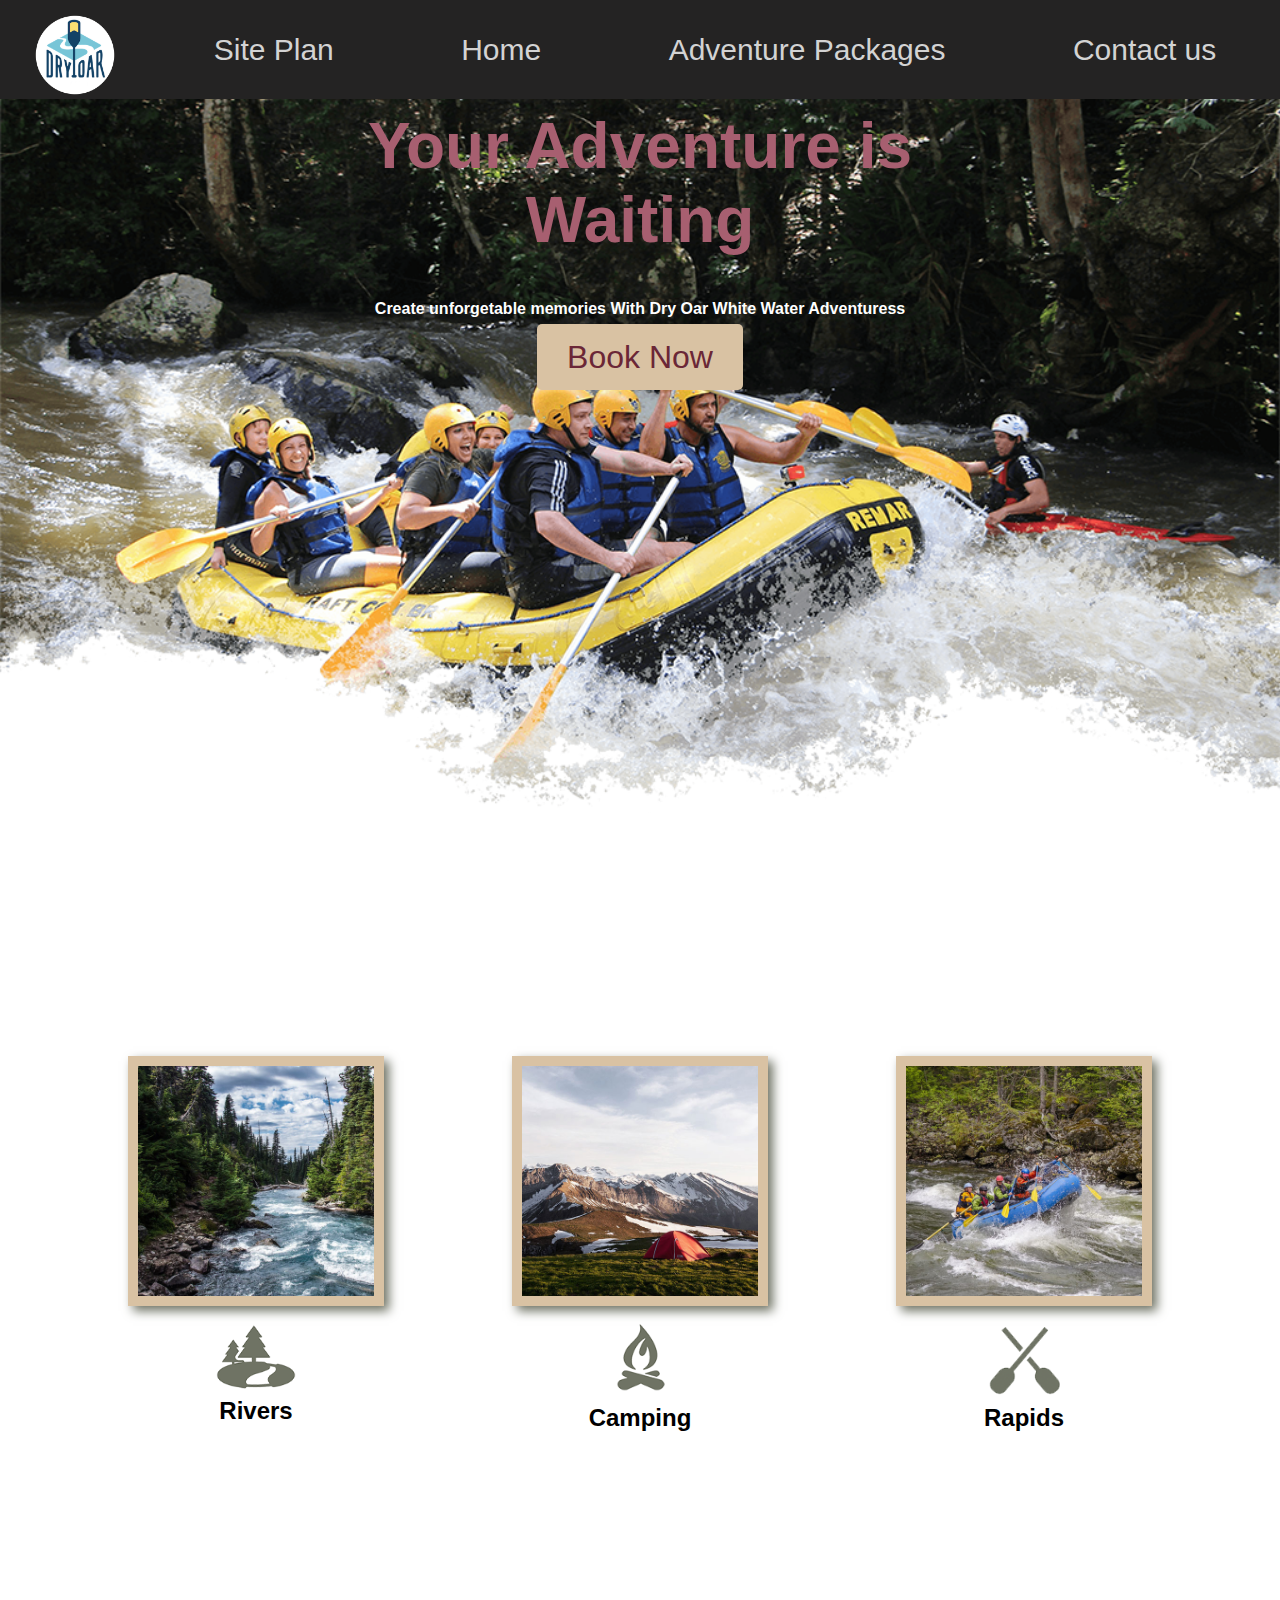
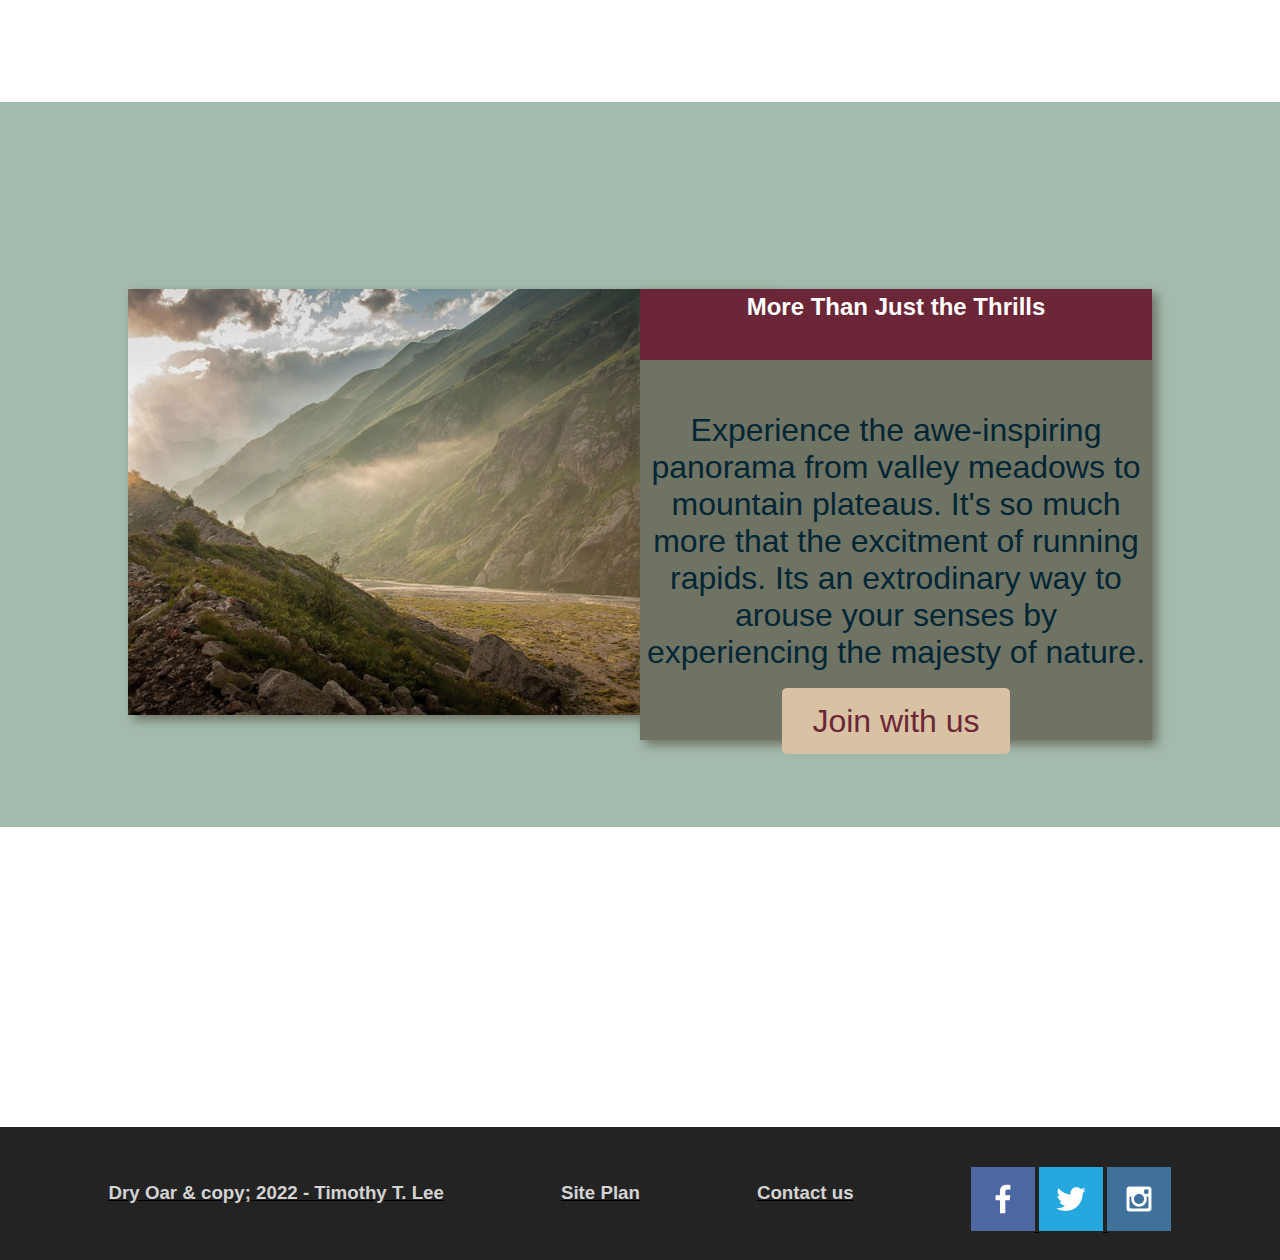
<file: index.html>
<!DOCTYPE html>
<html lang="en-us">
  <head>
    <meta charset="UTF-8" />
    <meta http-equiv="X-UA-Compatible" content="IE=edge" />
    <meta name="viewport" content="width=device-width, initial-scale=1.0" />
    <title>Dry Oar White Water Adventures | Home</title>
    <link rel="stylesheet" href="styles/styles.css" />
  </head>
  <body>
    <div id="content">
      <header>
        <a id="logo-link" href="index.html">
          <img class="logo" src="images/logo.png" alt="Dry Oar Logo" />
        </a>
        <nav>
          <a href="site-plan-rafting.html">Site Plan</a>
          <a href="index.html">Home</a>
          <a href="page2.html">Adventure Packages</a>
          <a href="contactus.html">Contact us</a>
        </nav>
      </header>
      <div id="hero">
        <div id="hero-box">
          <img
            id="hero-img"
            src="images/hero.png"
            alt="People having fun river rafting"
          />
        </div>
        <section id="hero-msg">
          <h1 class="home-title">Your Adventure is Waiting</h1>
          <h4>
            Create unforgetable memories With Dry Oar White Water Adventuress
          </h4>
          <div class="button-box">
            <a class="book" href="rates.html">Book Now</a>
          </div>
        </section>
      </div>
      <main class="home-grid">
        <section class="rivers-card">
          <img class="card-img" src="images/rivers.jpg" alt="river in forest" />
          <img class="icon" src="images/river_icon.png" alt="river icon" />
          <h2>Rivers</h2>
        </section>
        <section class="camping-card">
          <img
            class="card-img"
            src="images/camping.jpg"
            alt="tent in mountains"
          />
          <img class="icon" src="images/fire_icon.png" alt="fire icon" />
          <h2>Camping</h2>
        </section>
        <section class="rapids-card">
          <img class="card-img" src="images/rapids.jpg" alt="rafting boat" />
          <img class="icon" src="images/oars.png" alt="oars icon" />
          <h2>Rapids</h2>
        </section>
        <div id="background"></div>
        <img
          class="mountains"
          src="images/mountains.jpg"
          alt="Misty mountains"
        />

        <section class="msg">
          <h2>More Than Just the Thrills</h2>
          <p>
            Experience the awe-inspiring panorama from valley meadows to
            mountain plateaus. It's so much more that the excitment of running
            rapids. Its an extrodinary way to arouse your senses by experiencing
            the majesty of nature.
          </p>
          <a class="join" href="rivers.html">Join with us</a>
        </section>
      </main>
      <footer>
        <h3>Dry Oar & copy; 2022 - Timothy T. Lee</h3>
        <h3><a href="site-plan-rafting.html">Site Plan</a></h3>
        <h3><a href="contactus.html">Contact us</a></h3>
        <div class="social">
          <a href="https://facebook.com" target="_blank">
            <img src="images/facebook.png" alt="fb icon" />
          </a>
          <a href="https://twitter.com" target="_blank">
            <img src="images/twitter.png" alt="twitter icon" />
          </a>
          <a href="https://instagram.com" target="_blank">
            <img src="images/instagram.png" alt="instagram.icon" />
          </a>
        </div>
      </footer>
    </div>
  </body>
</html>
</file>
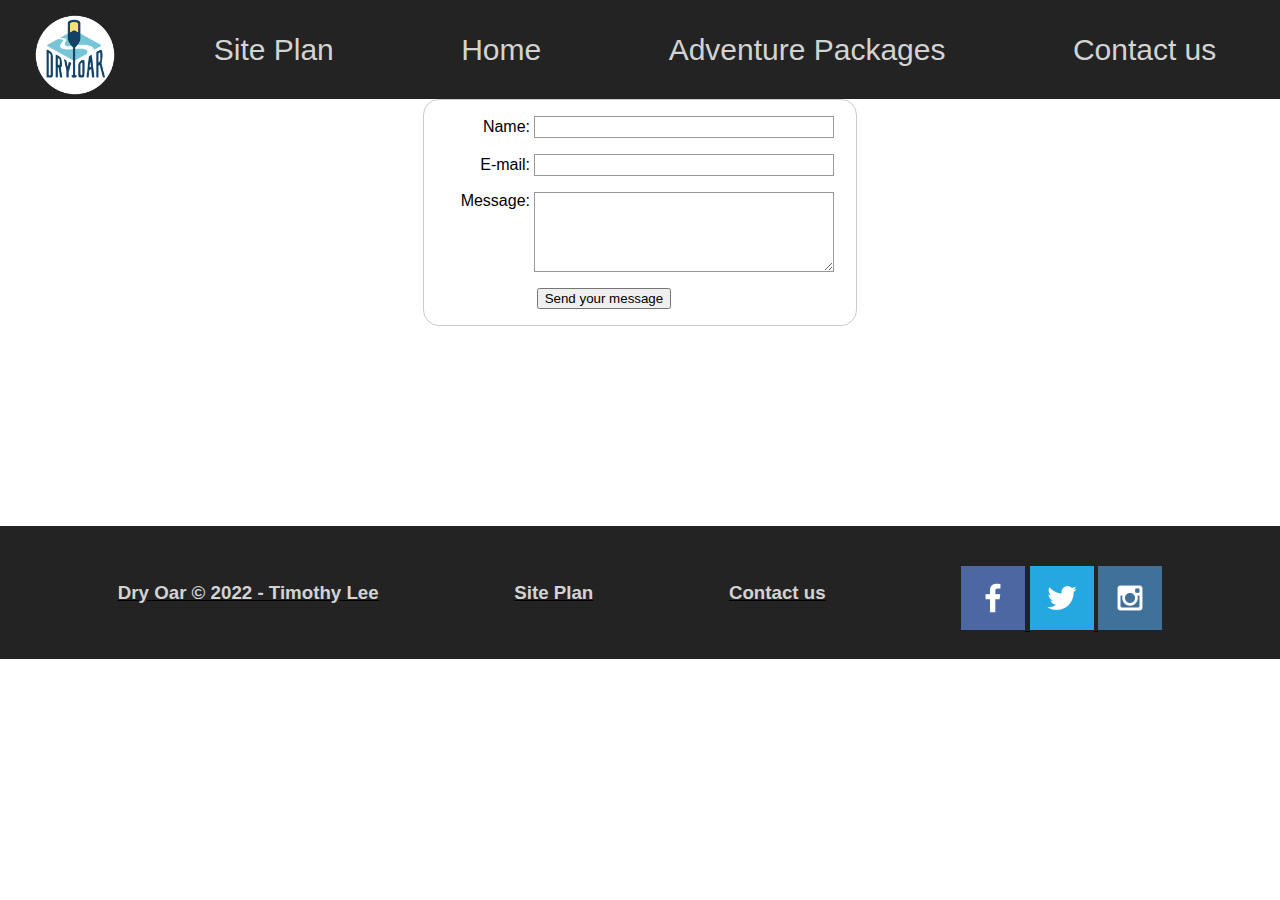
<file: contactus.html>
<!DOCTYPE html>
<html lang="en-us">
  <head>
    <meta charset="UTF-8" />
    <meta http-equiv="X-UA-Compatible" content="IE=edge" />
    <meta class="viewport" content="width=device-width, initial-scale=1.0" />
    <title>Contact Us</title>
    <link rel="stylesheet" href="styles/styles.css" />
    <link rel="stylesheet" href="styles/page2.css" />
    <link rel="Stylesheet" href="styles/contactus.css" />
  </head>
  <body>
    <header>
      <a id="logo-link" href="index.html">
        <img class="logo" src="images/logo.png" alt="Dry Oar Logo" />
      </a>
      <nav>
        <a href="site-plan-rafting.html">Site Plan</a>
        <a href="index.html">Home</a>
        <a href="page2.html">Adventure Packages</a>
        <a href="contactus.html">Contact us</a>
      </nav>
    </header>
    <div id="feedback"></div>
    <form action="/my-handling-form-page" method="post">
      <ul>
        <li>
          <label for="name">Name:</label>
          <input type="text" id="name" name="user_name" />
        </li>
        <li>
          <label for="mail">E-mail:</label>
          <input type="email" id="mail" name="user_email" />
        </li>
        <li>
          <label for="msg">Message:</label>
          <textarea id="msg" name="user_message"> </textarea>
        </li>
        <li class="button">
          <button type="submit">Send your message</button>
        </li>
      </ul>
    </form>

    <footer>
      <h3>Dry Oar © 2022 - Timothy Lee</h3>
      <h3><a href="site-plan-rafting.html">Site Plan</a></h3>
      <h3><a href="contactus.html">Contact us</a></h3>
      <div class="social">
        <a href="https://facebook.com" target="_blank">
          <img src="images/facebook.png" alt="fb icon" />
        </a>
        <a href="https://twitter.com" target="_blank">
          <img src="images/twitter.png" alt="twitter icon" />
        </a>
        <a href="https://instagram.com" target="_blank">
          <img src="images/instagram.png" alt="instagram icon" />
        </a>
      </div>
    </footer>
    <script>
      // get the feedback div element so we can do something with it.
      const feedbackElement = document.getElementById("feedback");
      // get the form so we can read what was entered in it.
      const formElement = document.forms[0];
      // add a 'listener' to wait for a submission of our form. When that happens run the code below.
      formElement.addEventListener("submit", function (e) {
        // stop the form from doing the default action.
        e.preventDefault();
        // set the contents of our feedback element to a message letting the user know the form was submitted successfully. Notice that we pull the name that was entered in the form to personalize the message!
        feedbackElement.innerHTML =
          "Hello " +
          formElement.user_name.value +
          "! Thank you for your message. We will get back with you as soon as possible!";
        // make the feedback element visible.
        feedbackElement.style.display = "block";
        // add a class to move everything down so our message doesn't cover it.
        document.body.classList.toggle("moveDown");
      });
    </script>
  </body>

  <!-- display: flex; justify-content: space-around; align-items: center; } -->
</html>
</file>
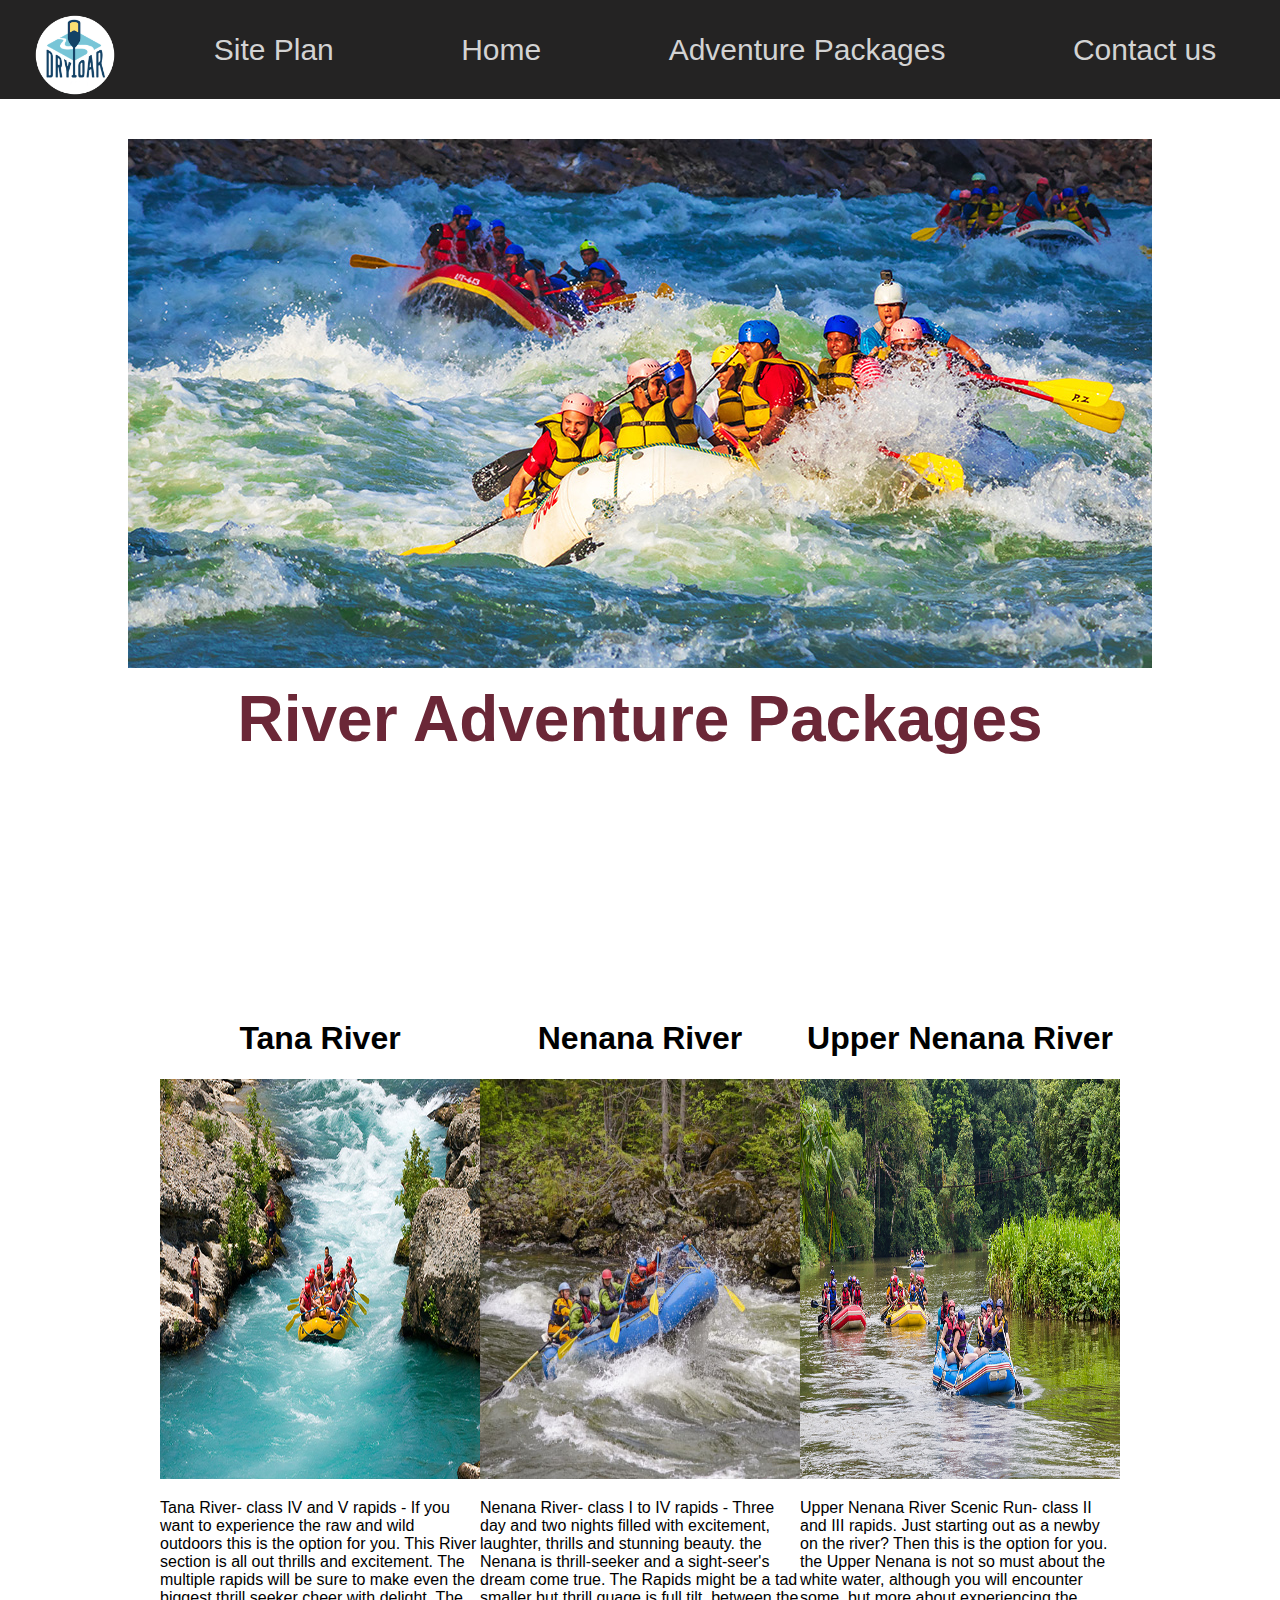
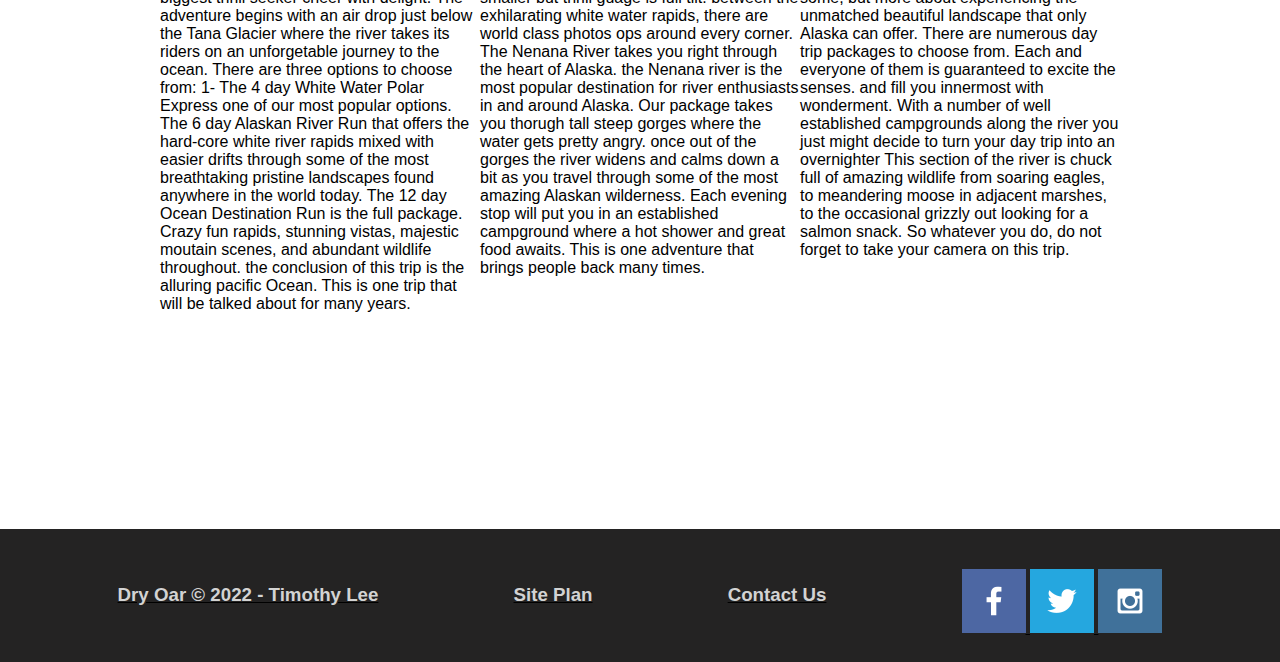
<file: page2.html>
<!DOCTYPE html>
<html lang="en-us">
  <head>
    <meta charset="UTF-8" />
    <meta http-equiv="X-UA-Compatible" content="IE=edge" />
    <meta class="viewport" content="width=device-width, initial-scale=1.0" />
    <title>Dry Oar White Water Adventures | Page 2</title>
    <link rel="stylesheet" href="styles/styles.css" />
    <link rel="stylesheet" href="styles/page2.css" />
  </head>
  <body>
    <header>
      <a id="logo-link" href="index.html">
        <img class="logo" src="images/logo.png" alt="Dry Oar Logo" />
      </a>
      <nav>
        <a href="site-plan-rafting.html">Site Plan</a>
        <a href="index.html">Home</a>
        <a href="page2.html">Adventure Packages</a>
        <a href="contactus.html">Contact us</a>
      </nav>
    </header>
    <content>
      <section id="banner">
        <div id="carousel">
          <img class="banner-image" src="images/banner-river-rapids.jpg" />
          <h1 class="banner-title">River Adventure Packages</h1>
        </div>
      </section>
      <section id="body-content">
        <section id="articles">
          <article class="river-options-card">
            <h1 class="Adventure-tana-river">Tana River</h1>
            <img class="temp" src="images/challanging-river-run.jpg" />
            <p class="river-details">
              Tana River- class IV and V rapids - If you want to experience the
              raw and wild outdoors this is the option for you. This River
              section is all out thrills and excitement. The multiple rapids
              will be sure to make even the biggest thrill seeker cheer with
              delight. The adventure begins with an air drop just below the Tana
              Glacier where the river takes its riders on an unforgetable
              journey to the ocean. There are three options to choose from: 1-
              The 4 day White Water Polar Express one of our most popular
              options. The 6 day Alaskan River Run that offers the hard-core
              white river rapids mixed with easier drifts through some of the
              most breathtaking pristine landscapes found anywhere in the world
              today. The 12 day Ocean Destination Run is the full package. Crazy
              fun rapids, stunning vistas, majestic moutain scenes, and abundant
              wildlife throughout. the conclusion of this trip is the alluring
              pacific Ocean. This is one trip that will be talked about for many
              years.
            </p>
          </article>
          <article class="river-options-card">
            <h1 class="Adventure-nenana-river">Nenana River</h1>
            <img class="temp" src="images/rapids.jpg" />
            <p class="river-details">
              Nenana River- class I to IV rapids - Three day and two nights
              filled with excitement, laughter, thrills and stunning beauty. the
              Nenana is thrill-seeker and a sight-seer's dream come true. The
              Rapids might be a tad smaller but thrill guage is full tilt.
              between the exhilarating white water rapids, there are world class
              photos ops around every corner. The Nenana River takes you right
              through the heart of Alaska. the Nenana river is the most popular
              destination for river enthusiasts in and around Alaska. Our
              package takes you thorugh tall steep gorges where the water gets
              pretty angry. once out of the gorges the river widens and calms
              down a bit as you travel through some of the most amazing Alaskan
              wilderness. Each evening stop will put you in an established
              campground where a hot shower and great food awaits. This is one
              adventure that brings people back many times.
            </p>
          </article>
          <article class="river-options-card">
            <h1 class="Adventure-upper-nenana-river">Upper Nenana River</h1>
            <img class="temp" src="images/easy-river-run.jpg" />

            <p class="river-details">
              Upper Nenana River Scenic Run- class II and III rapids. Just
              starting out as a newby on the river? Then this is the option for
              you. the Upper Nenana is not so must about the white water,
              although you will encounter some, but more about experiencing the
              unmatched beautiful landscape that only Alaska can offer. There
              are numerous day trip packages to choose from. Each and everyone
              of them is guaranteed to excite the senses. and fill you innermost
              with wonderment. With a number of well established campgrounds
              along the river you just might decide to turn your day trip into
              an overnighter This section of the river is chuck full of amazing
              wildlife from soaring eagles, to meandering moose in adjacent
              marshes, to the occasional grizzly out looking for a salmon snack.
              So whatever you do, do not forget to take your camera on this
              trip.
            </p>
          </article>
        </section>
      </section>
    </content>
    <footer>
      <h3>Dry Oar © 2022 - Timothy Lee</h3>
      <h3><a href="site-plan-rafting.html">Site Plan</a></h3>
      <h3><a href="contactus.html">Contact Us</a></h3>
      <div class="social">
        <a href="https://facebook.com" target="_blank">
          <img src="images/facebook.png" alt="fb icon" />
        </a>
        <a href="https://twitter.com" target="_blank">
          <img src="images/twitter.png" alt="twitter icon" />
        </a>
        <a href="https://instagram.com" target="_blank">
          <img src="images/instagram.png" alt="instagram icon" />
        </a>
      </div>
    </footer>
  </body>

  <!-- display: flex; justify-content: space-around; align-items: center; } -->
</html>
</file>
<file: styles/styles.css>
#content {
  max-width: 1600px;
  margin: 0 auto;
}

nav a,
#hero-msg h1,
#hero-msg h4,
.button-box,
main section,
section {
  text-align: center;
}

#background {
  height: 725px;
}

body,
.book,
.join,
.msg {
  background-color: #a3bbad;
}
body {
  background-color: white;
  font-family: Coda, Helvetica, sans-serif;
  margin: 0;
  padding: 0;
}
h2 {
  margin: 0;
}
#background {
  background-color: #a3bbad;
  margin-bottom: 100px;
}

footer,
header {
  background-color: rgb(36, 35, 35);
}
nav a:hover,
.book:hover,
.join:hover,
footer a:hover {
  background-color: #05668d;
  color: #d9c2a3;
}
nav a,
h4,
.home-title,
.book,
.join,
.msg h2,
.msg p {
  color: black;
}
.home-title {
  font-family: Coda, Helvetica, sans-serif;
  font-size: 4em;
  color: #a75f70;
  margin-top: 10px;
}
.book,
.join {
  background-color: #d9c2a3;
  color: #6b2737;
  text-decoration: none;
  font-size: 32px;
  padding: 15px 30px;
  margin-top: 50px;
  border-radius: 5px;
}
.card-img {
  border: 10px #6b2737 solid;
  height: 250px;
}
main section img {
  box-sizing: border-box;
}
.msg h2 {
  background-color: #6b2737;
  line-height: 1.5em;
  color: white;
  padding-bottom: 35px;
}
.msg p {
  font-size: 2em;
  color: #032634;
  padding-top: 20px;
}
nav a,
footer h3,
footer a {
  color: lightgray;
}
.icon,
.logo {
  width: 80px;
  padding-top: 10px;
}
#logo-link {
  padding-top: 5px;
  justify-self: center;
  align-self: center;
}
#hero {
  display: grid;
  grid-template-columns: 1fr 3fr 1fr;
  margin-top: -100px;
}

#hero-box {
  grid-column: 1/4;
  grid-row: 1/3;
  z-index: -1;
}

#hero-msg h4 {
  color: white;
}
#hero-msg {
  grid-column: 2/3;
  grid-row: 1/2;
  margin-top: 100px;
}

#hero-img {
  width: 100%;
}
nav a,
.book,
.join,
footer a {
  text-decoration: none;
}

.social img {
  padding-top: 15px;
}
footer,
h3 a:hover {
  text-decoration: underline;
}
footer {
  padding: 25px 50px;
  margin-top: 200px;
  display: flex;
  justify-content: space-around;
  align-items: center;
}

header {
  display: grid;
  grid-template-columns: 150px auto;
}

nav {
  display: flex;
  justify-content: space-around;
  font-size: 30px;
  align-items: center;
}
.home-grid {
  display: grid;
  grid-template-columns: repeat(10, 1fr);
}
.card-img,
.mountains {
  width: 100%;
}
.rivers-card {
  grid-column: 2/4;
  grid-row: 2/3;
  padding-bottom: 70px;
}
.camping-card {
  grid-column: 5/7;
  grid-row: 2/3;
  padding-bottom: 70px;
}

.rapids-card {
  grid-column: 8/10;
  grid-row: 2/3;
  padding-bottom: 70px;
}
#background {
  grid-column: 1/11;
  grid-row: 4/9;
}
.mountains {
  width: 100%;
  grid-column: 2/7;
  grid-row: 5/8;
  box-shadow: 5px 5px 10px #6f7364;
}
.msg {
  background-color: #6f7364;
  grid-column: 6/10;
  grid-column: 6/10;
  grid-row: 6/7;
  box-shadow: 5px 5px 10px #6f7364;
}
.card-img {
  border: 10px solid #d9c2a3;
  transition: transform 0.5s;
  box-shadow: 5px 5px 10px #6f7364;
}

.card-img:hover {
  opacity: 0.6;
  transform: scale(1.1);
}
.rivers-card,
.camping-card,
.rapids-card {
  margin: 200px 0;
}
@media screen and (max-width: 900px) {
  #hero,
  .home-grid {
    display: block;
    height: auto;
  }
  nav,
  footer {
    flex-direction: column;
  }
  nav a {
    display: block;
    padding: 15px;
  }
  #hero {
    margin-top: 0;
  }
  #hero-msg {
    margin-top: 0;
  }
  #hero-msg h4 {
    display: none;
  }
  .home-title {
    font-size: 25px;
    color: #6f7364;
  }
  .rivers-card,
  .camping-card,
  .rapids-card {
    margin: 2000px 0;
  }
  #background {
    display: none;
  }
  .mountains,
  .msg {
    width: 80%;
    display: block;
    margin: 0 auto;
  }
  footer {
    margin-top: 25px;
  }
}
</file>
<file: styles/page2.css>
#carousel {
  margin-top: 40px;
}
#banner {
  display: flex;
  justify-content: center;
}
img.temp {
  background-color: rgb(211, 224, 224);
  width: 100%;
  height: 400px;
}
section#articles {
  display: flex;
  justify-content: space-between;
  margin-top: 200px;
  width: 75%;
}
.river-details {
  text-align: left;
}

.river-options-card {
  width: 350px;
}
#body-content {
  display: flex;
  justify-content: center;
}
.banner-title {
  font-family: Coda, Helvetica, sans-serif;
  font-size: 4em;
  color: #6b2737;
  margin-top: 10px;
}
.Adventure-tana-river {
  font-size: 2em;
}
.Adventure-nenana-river {
  font-size: 2em;
}
.Adventure-upper-nenana-river {
  font-size: 2em;
}
</file>
<file: styles/contactus.css>
#feedback {
  background-color: antiquewhite;
  position: absolute;
  top: 0;
  left: 0;
  right: 0;
  padding: 0.5em;
  /* make this element invisible until we are ready for it */
  display: none;
}
.moveDown {
  margin-top: 3em;
}

form {
  /* Center the form on the page */
  margin: 0 auto;
  width: 400px;
  /* Form outline */
  padding: 1em;
  border: 1px solid #ccc;
  border-radius: 1em;
}

ul {
  list-style: none;
  padding: 0;
  margin: 0;
}

form li + li {
  margin-top: 1em;
}

label {
  /* Uniform size & alignment */
  display: inline-block;
  width: 90px;
  text-align: right;
}

input,
textarea {
  /* To make sure that all text fields have the same font settings
       By default, textareas have a monospace font */
  font: 1em sans-serif;

  /* Uniform text field size */
  width: 300px;
  box-sizing: border-box;

  /* Match form field borders */
  border: 1px solid #999;
}

input:focus,
textarea:focus {
  /* Additional highlight for focused elements */
  border-color: #000;
}

textarea {
  /* Align multiline text fields with their labels */
  vertical-align: top;

  /* Provide space to type some text */
  height: 5em;
}

.button {
  /* Align buttons with the text fields */
  padding-left: 90px; /* same size as the label elements */
}

button {
  /* This extra margin represent roughly the same space as the space
       between the labels and their text fields */
  margin-left: 0.5em;
}
</file>
